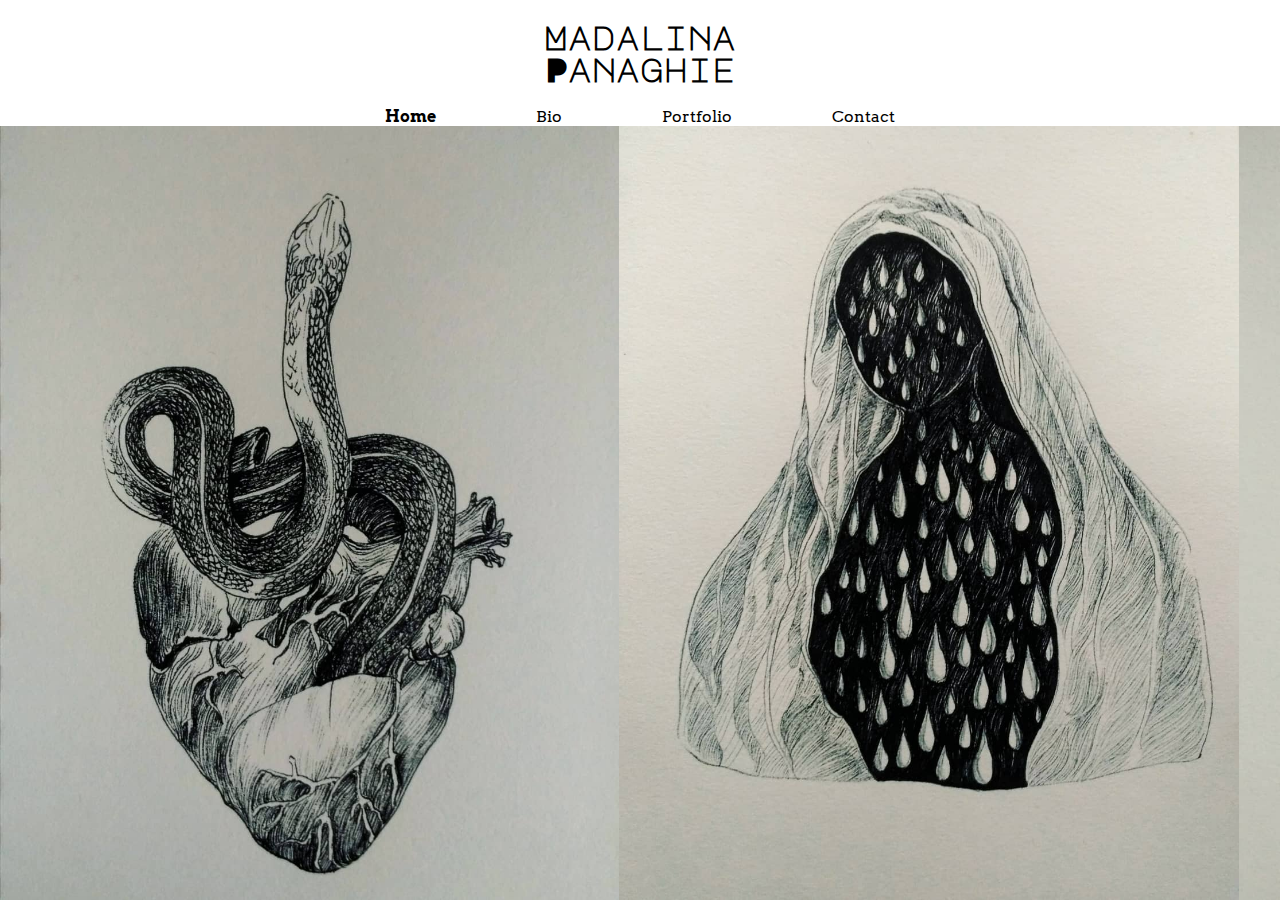
<file: index.html>
<!DOCTYPE html>
<html>
  <head>
    <title>Madalina Panaghie</title>
    <meta charset="UTF-8">
    <meta name="description" content="Artist portfolio">
    <meta name="keywords" content="art,illustration,traditional art,ink,graphic design">
    <meta name="author" content="Mădălina Panaghie">
    <link rel="stylesheet" type="text/css" href="style.css" />
    <link
      href="https://fonts.googleapis.com/css?family=Arvo|Major+Mono+Display"
      rel="stylesheet"
    />
    <meta name="viewport" content="width=device-width, initial-scale=1.0" />
    <script type="text/javascript" src="common.js"></script>
  </head>
  <body onload="resizeContent();" style="opacity: 0">
    <h1 id="title" class="title-center">Madalina<br />Panaghie</h1>
    <ul id="menu">
      <li><a href="index.html"><b>Home</b></a></li>
      <li><a href="bio.html">Bio</a></li>
      <li><a href="portfolio.html">Portfolio</a></li>
      <li><a href="contact.html">Contact</a></li>
    </ul>
    <div class="slideshow single-page-element">
      <img src="res/img/1.jpg" class="slideshow-images" /><img
        src="res/img/2.jpg"
        class="slideshow-images"
      /><img src="res/img/3.jpg" class="slideshow-images" /><img
        src="res/img/4.jpg"
        class="slideshow-images"
      /><img src="res/img/5.jpg" class="slideshow-images" /><img
        src="res/img/6.jpg"
        class="slideshow-images"
      /><img src="res/img/7.jpg" class="slideshow-images" />
    </div>
    <script type="text/javascript" src="slider.js"></script>
  </body>
</html>
</file>
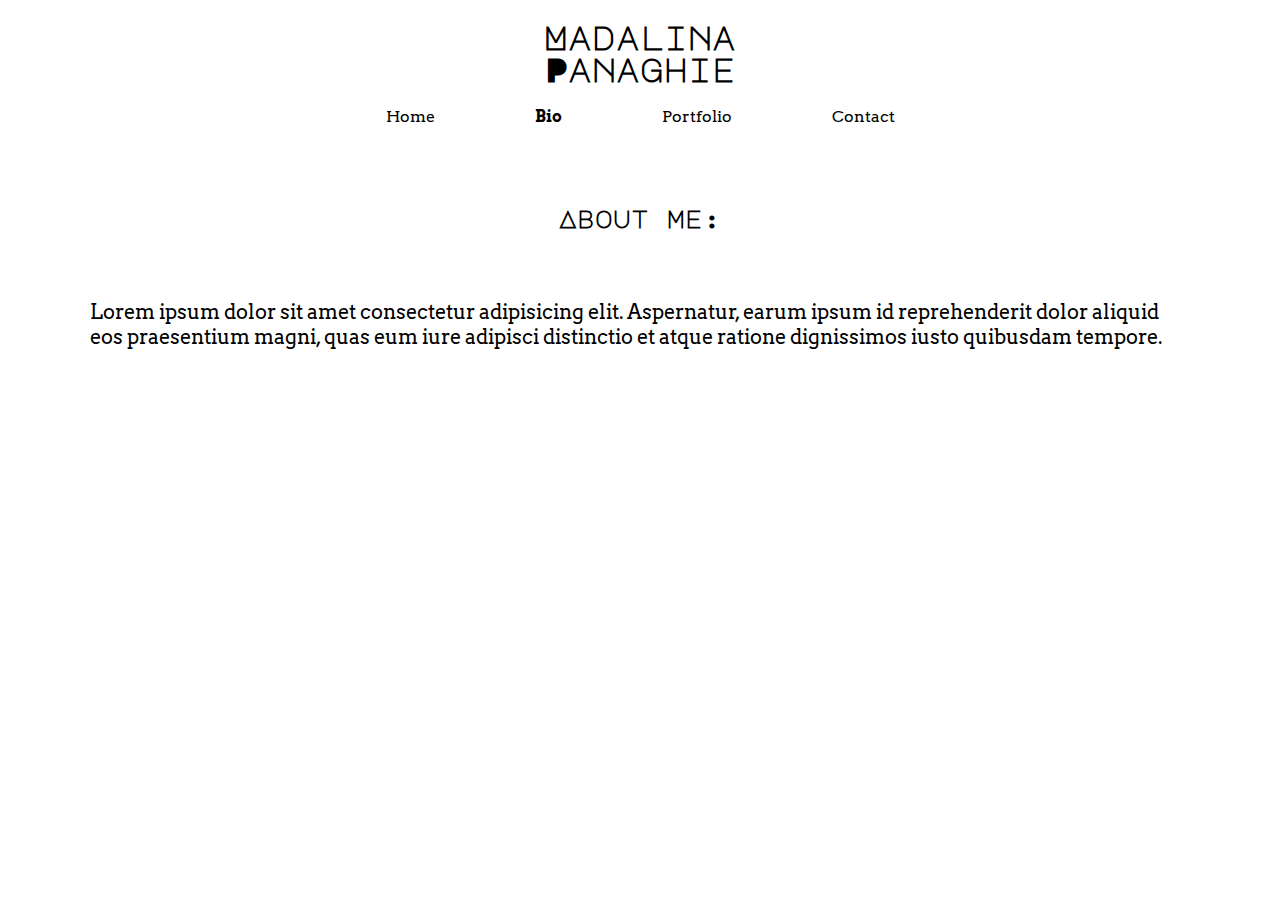
<file: bio.html>
<!DOCTYPE html>
<html>
  <head>
    <title>Madalina Panaghie - Bio</title>
    <meta charset="UTF-8">
    <meta name="description" content="Artist portfolio">
    <meta name="keywords" content="art,illustration,traditional art,ink,graphic design">
    <meta name="author" content="Mădălina Panaghie">
    <link rel="stylesheet" type="text/css" href="style.css" />
    <link
      href="https://fonts.googleapis.com/css?family=Arvo|Major+Mono+Display"
      rel="stylesheet"
    />
    <meta name="viewport" content="width=device-width, initial-scale=1.0" />
  </head>
  <body>
    <h1 id="title" class="title-center">Madalina<br />Panaghie</h1>
    <ul id="menu">
      <li><a href="index.html">Home</a></li>
      <li><a href="bio.html"><b>Bio</b></a></li>
      <li><a href="portfolio.html">Portfolio</a></li>
      <li><a href="contact.html">Contact</a></li>
    </ul>
    <div class="page-size">        
        <h2 class="content-font center">
                About me:
        </h2>
        <p class="content-font about-me">
            <br>
            <br>
            Lorem ipsum dolor sit amet consectetur adipisicing elit. Aspernatur, earum ipsum id reprehenderit dolor aliquid eos praesentium magni, quas eum iure adipisci distinctio et atque ratione dignissimos iusto quibusdam tempore.
        </p>
    </div>
  </body>
</html>
</file>
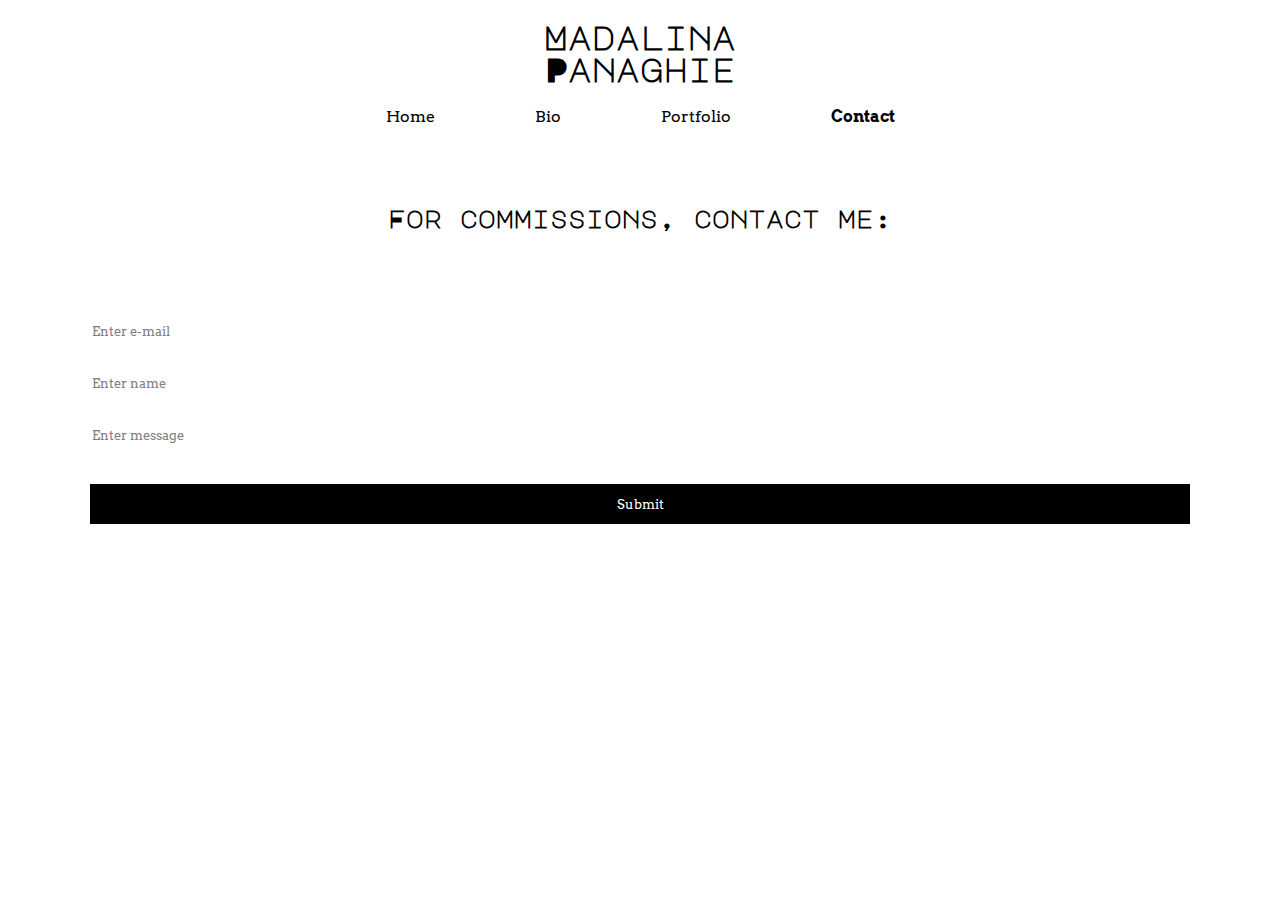
<file: contact.html>
<!DOCTYPE html>
<html>
  <head>
    <title>Madalina Panaghie - Contact</title>
    <meta charset="UTF-8">
    <meta name="description" content="Artist portfolio">
    <meta name="keywords" content="art,illustration,traditional art,ink,graphic design">
    <meta name="author" content="Mădălina Panaghie">
    <link rel="stylesheet" type="text/css" href="style.css" />
    <link
      href="https://fonts.googleapis.com/css?family=Arvo|Major+Mono+Display"
      rel="stylesheet"
    />
    <meta name="viewport" content="width=device-width, initial-scale=1.0" />
  </head>
  <body>
    <h1 id="title" class="title-center">Madalina<br />Panaghie</h1>
    <ul id="menu">
      <li><a href="index.html">Home</a></li>
      <li><a href="bio.html">Bio</a></li>
      <li><a href="portfolio.html">Portfolio</a></li>
      <li><a href="contact.html"><b>Contact</b></a></li>
    </ul>
    <div class="page-size">
        <h2 class="content-font center">
            For commissions, contact me:
        </h2>
        <form action="https://formspree.io/madalina.panaghie@gmail.com" class="center" method="POST">
            <input type="email" name="_replyto" placeholder="Enter e-mail" class="form-element form-element-input" required>
            <br>
            <input type="text" name="name" placeholder="Enter name" class="form-element form-element-input">
            <br>
            <input type="text" name="message" placeholder="Enter message" class="form-element form-element-input" required>

            </textarea>
            <br><br>
            <input type="submit" value="Submit" class="form-element form-button">
          </form> 
    </div>
  </body>
</html>
</file>
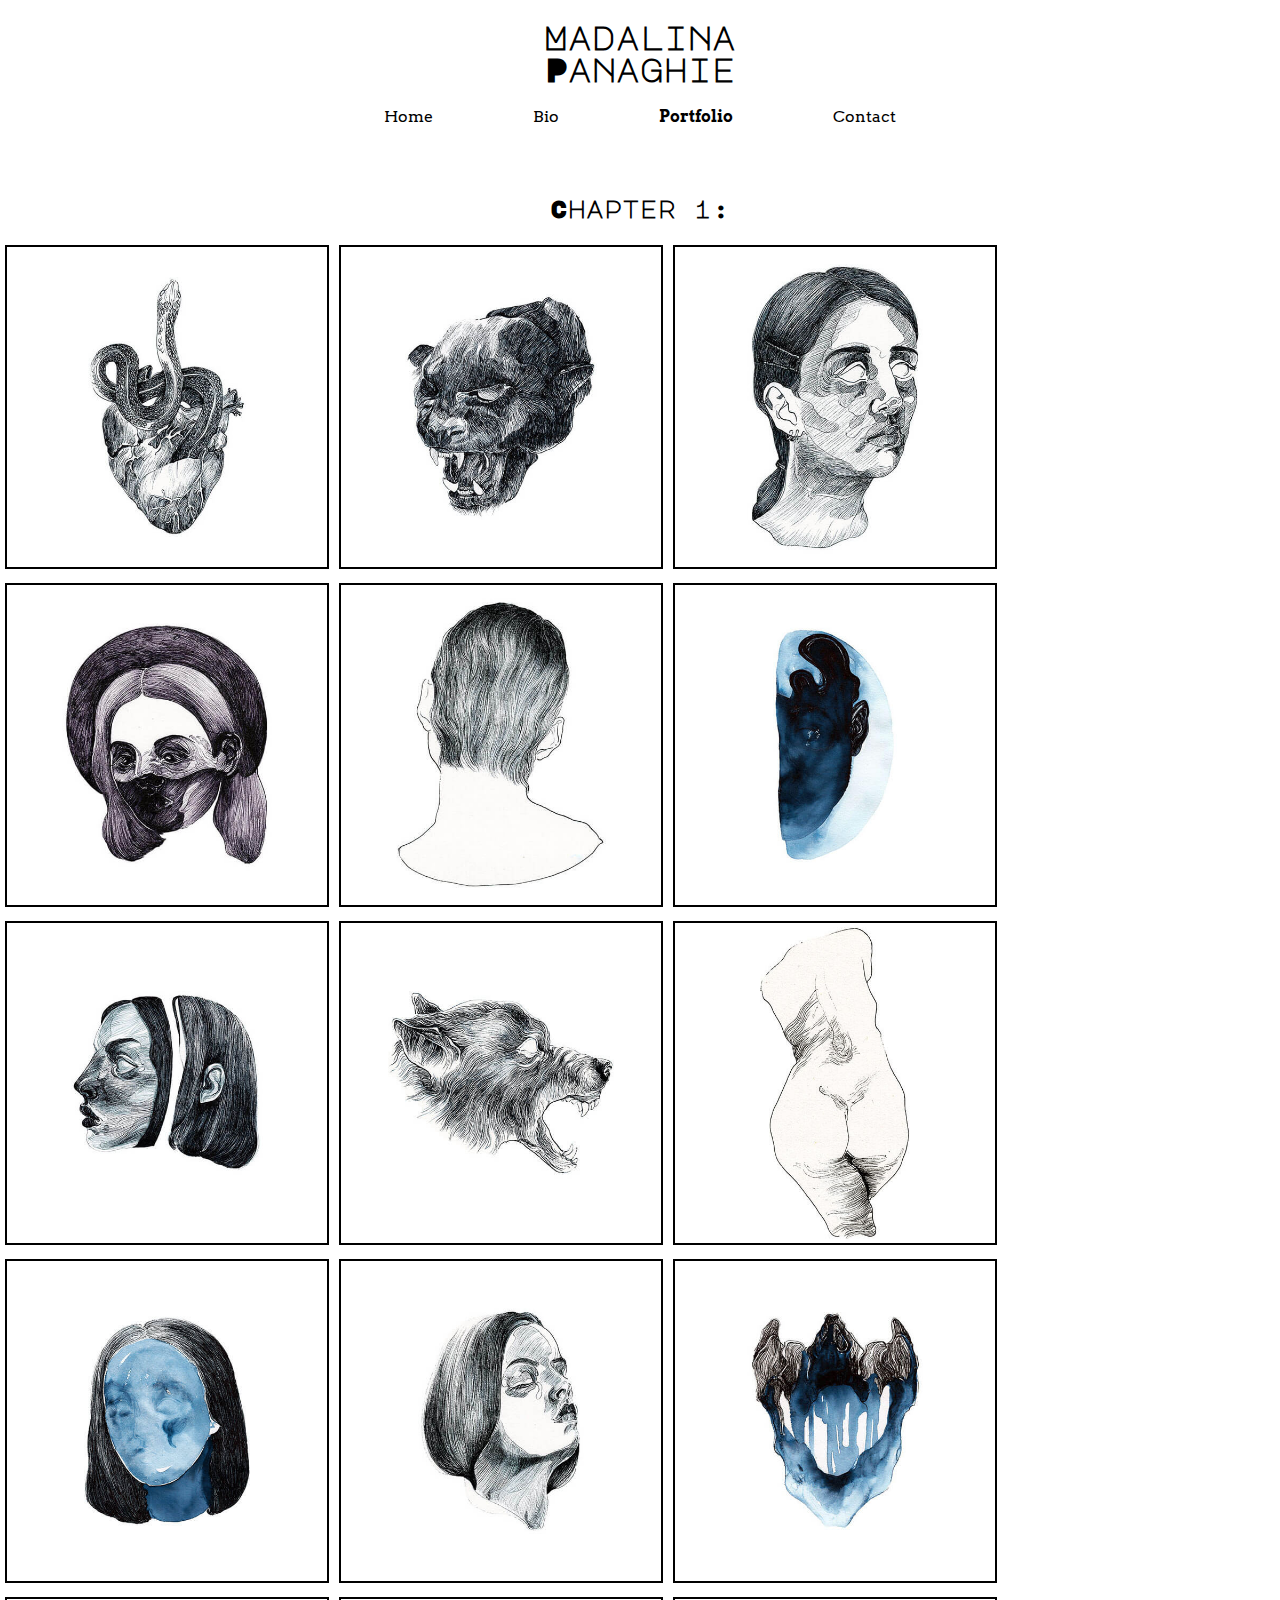
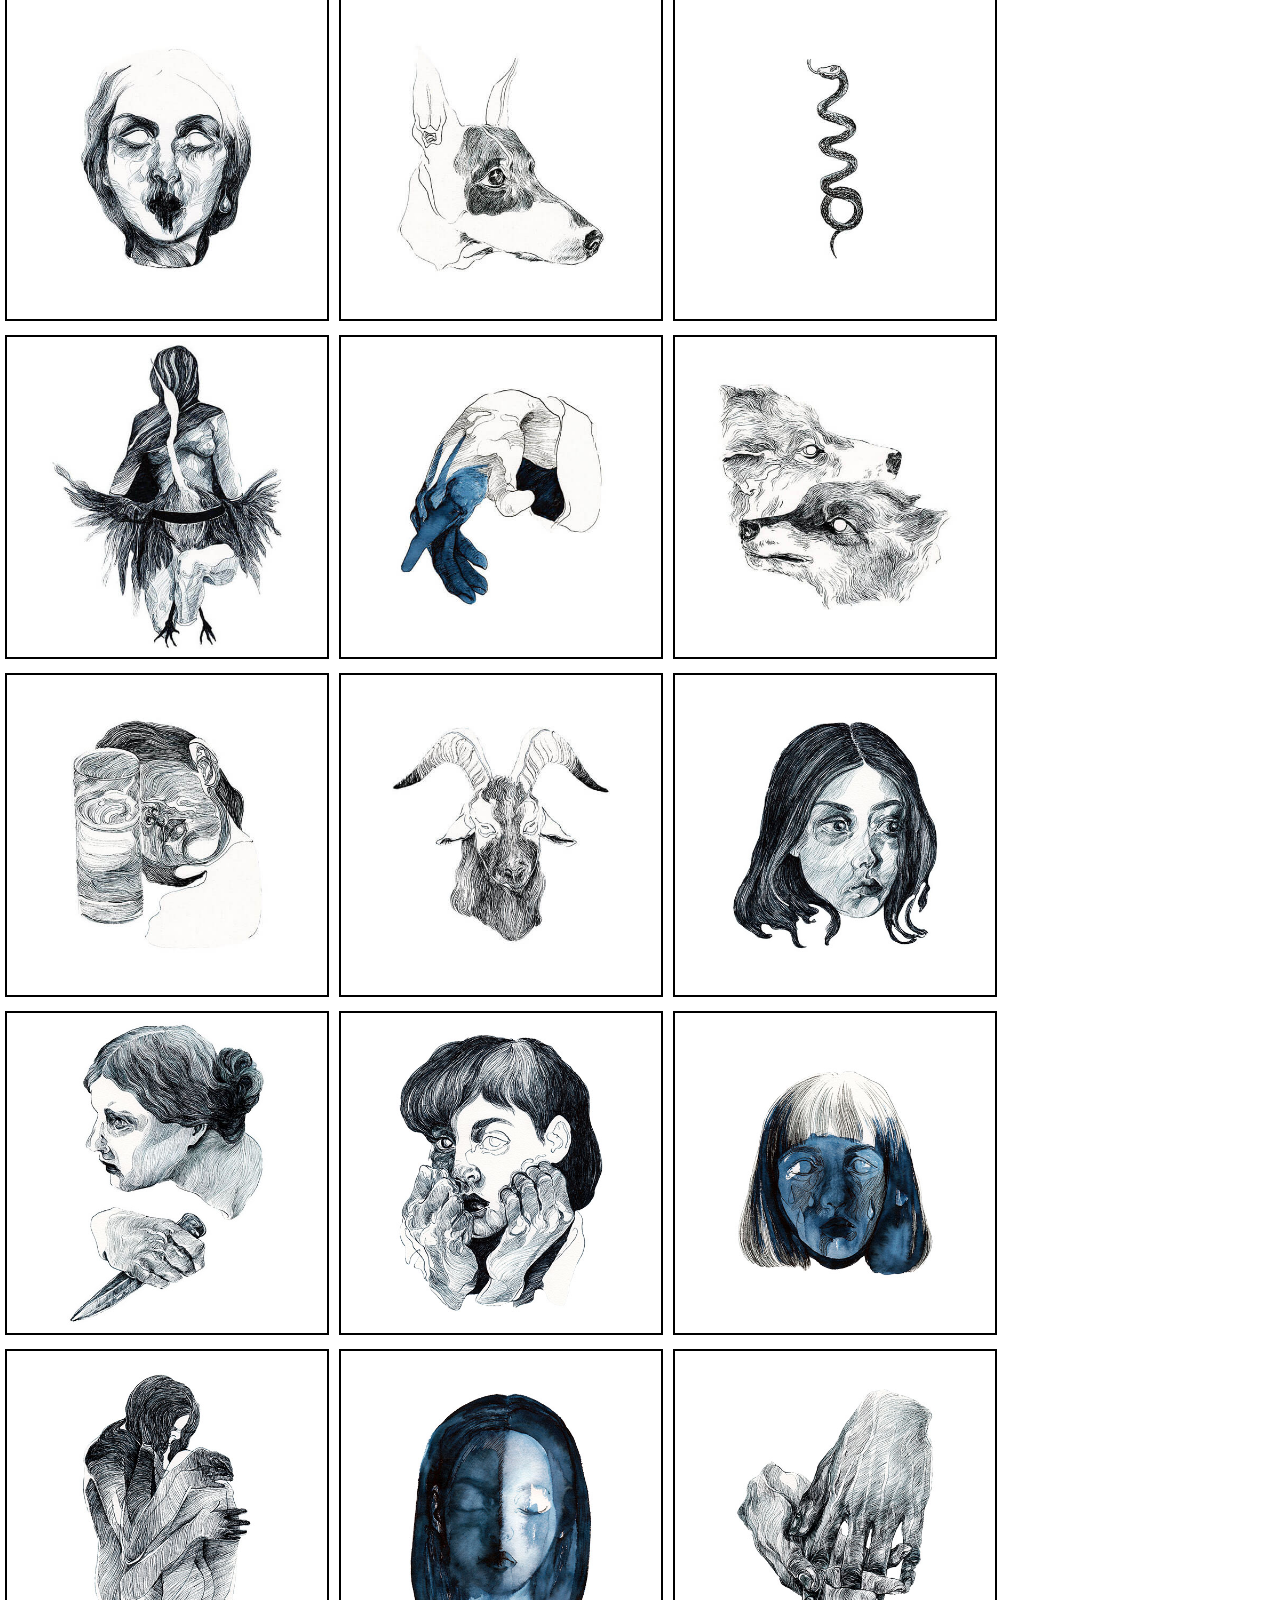
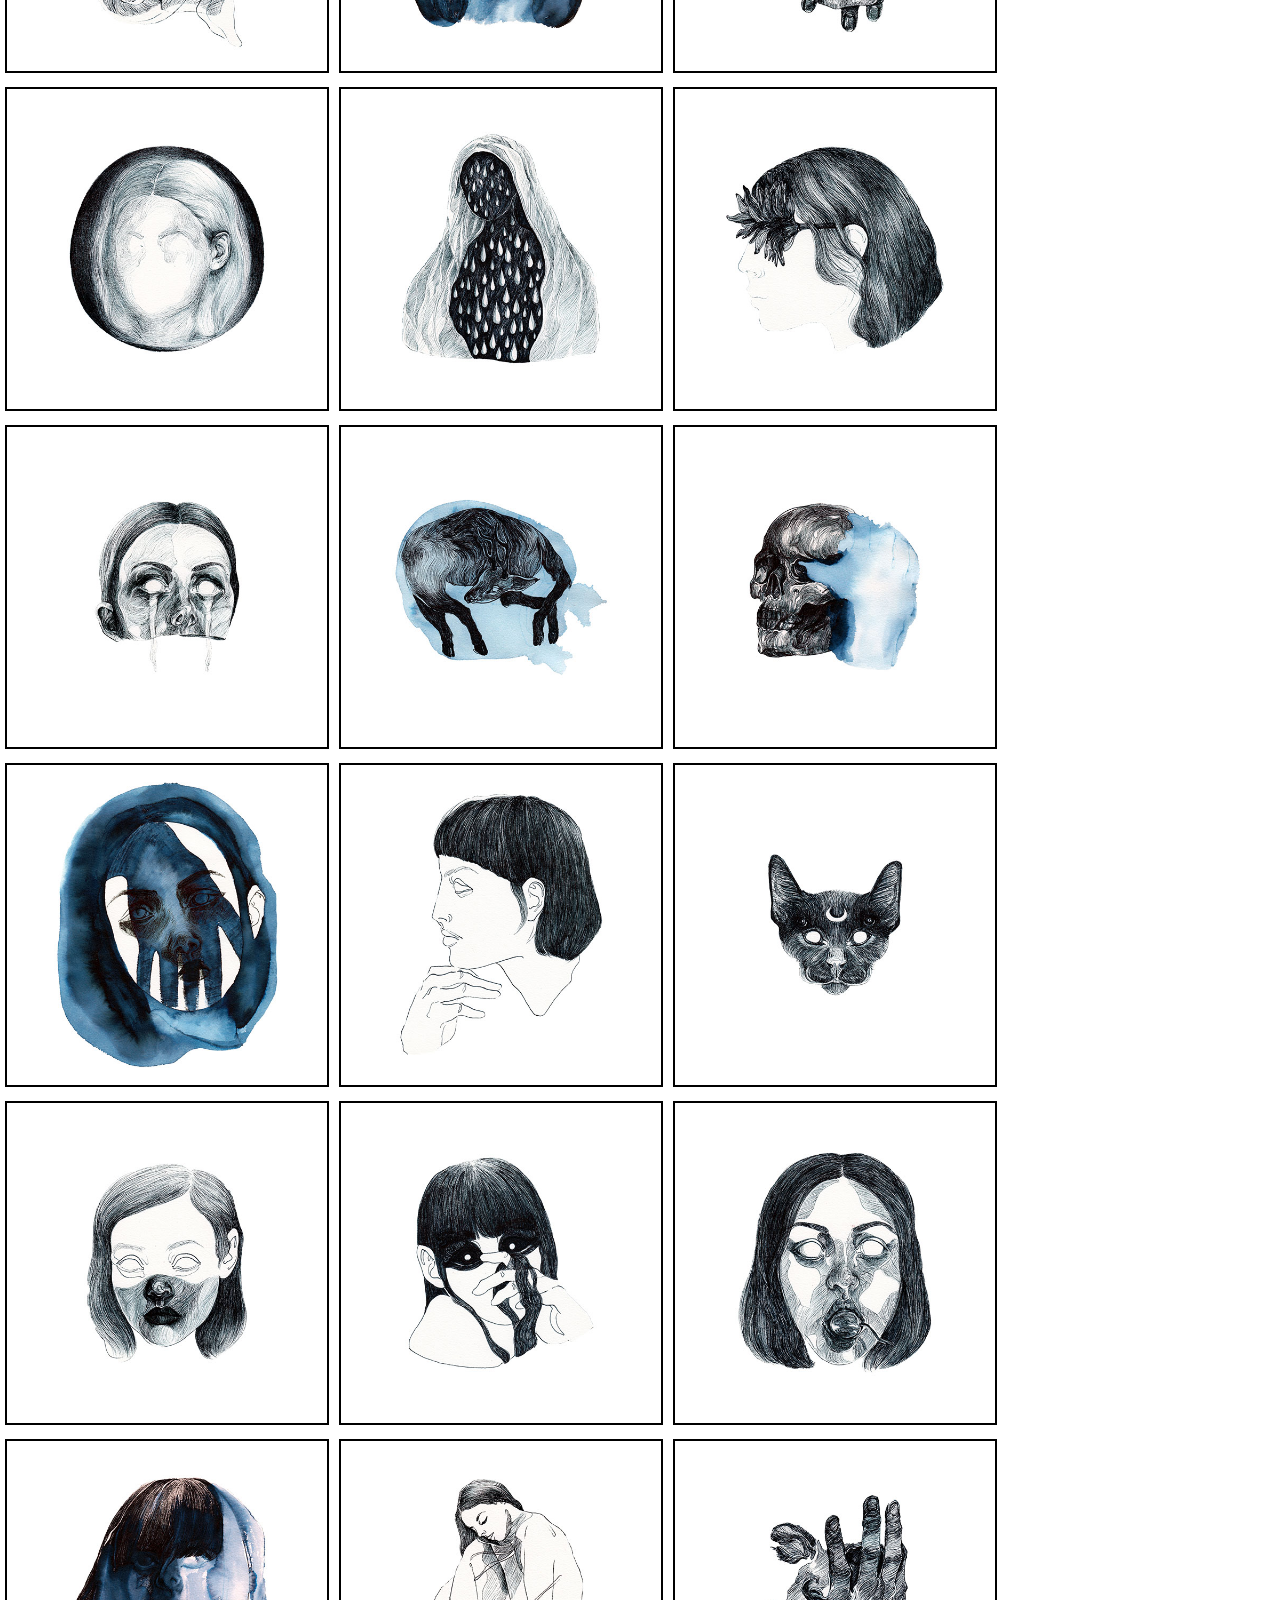
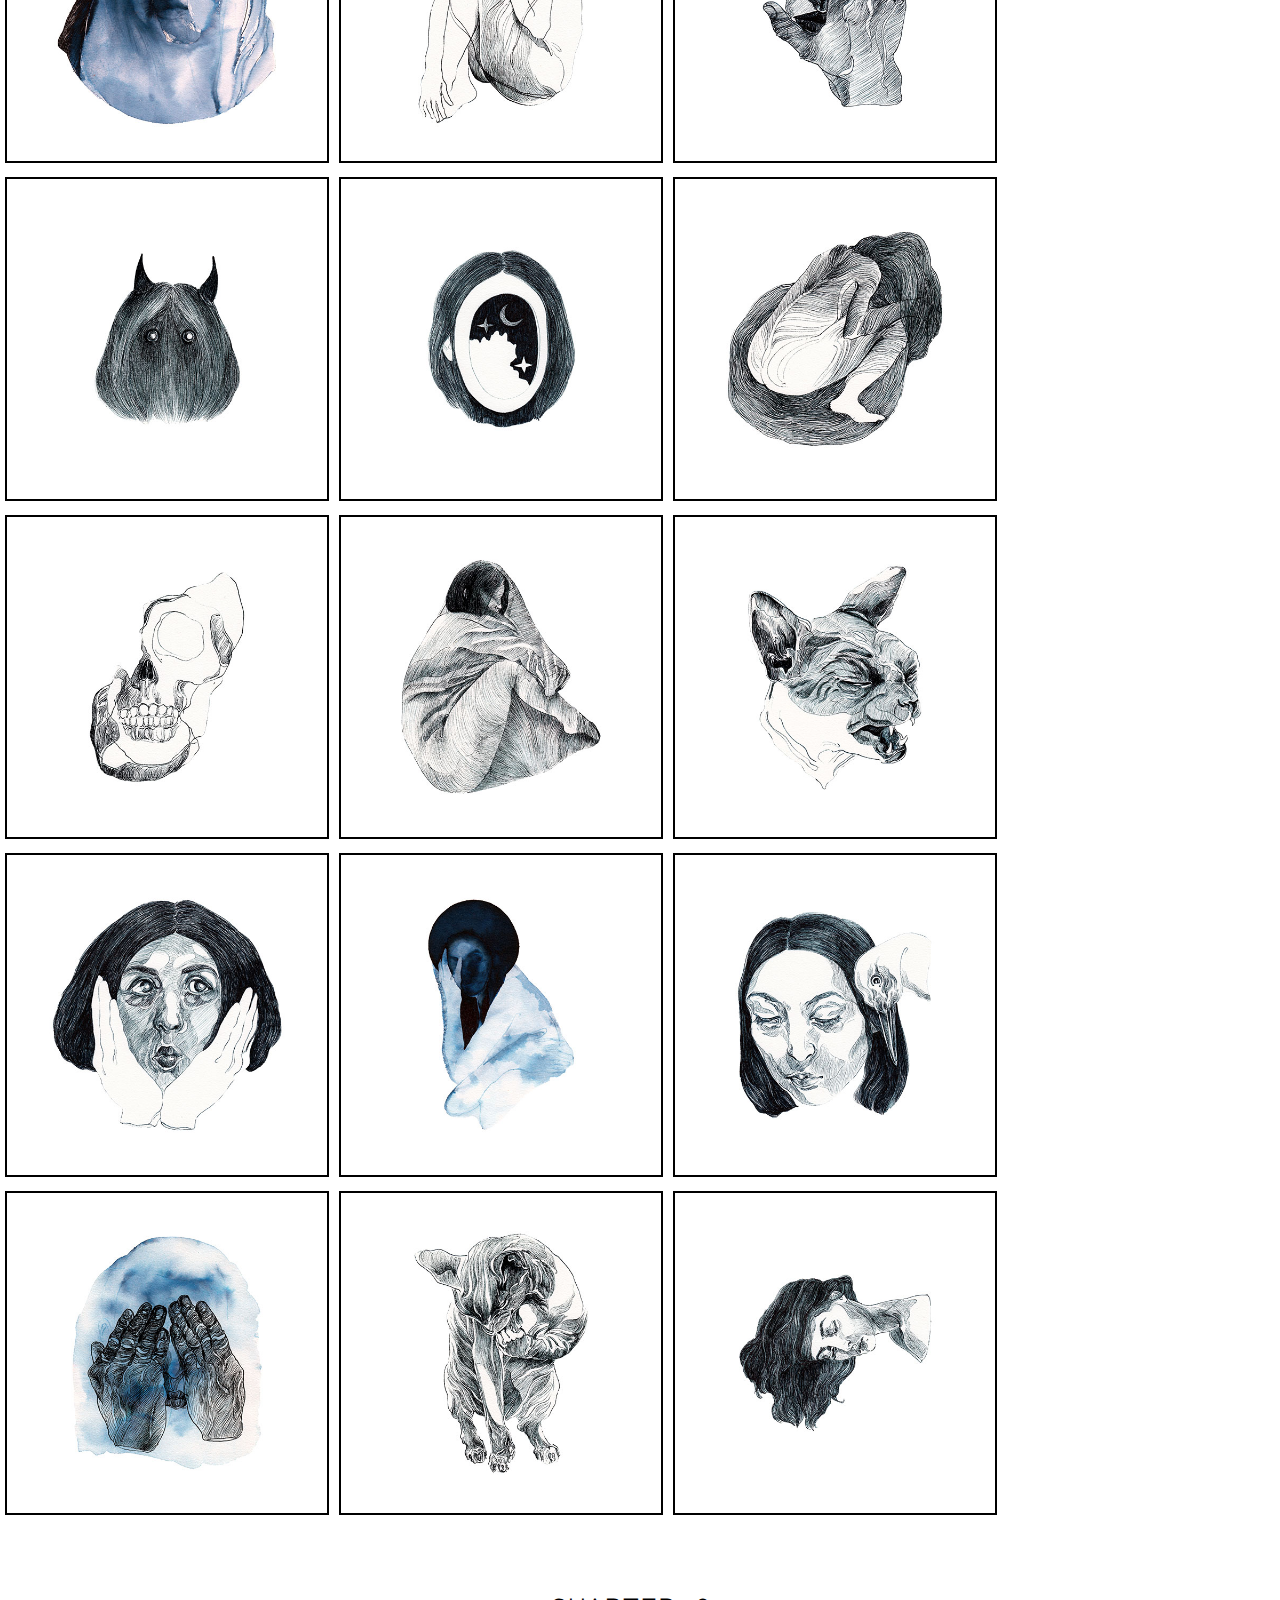
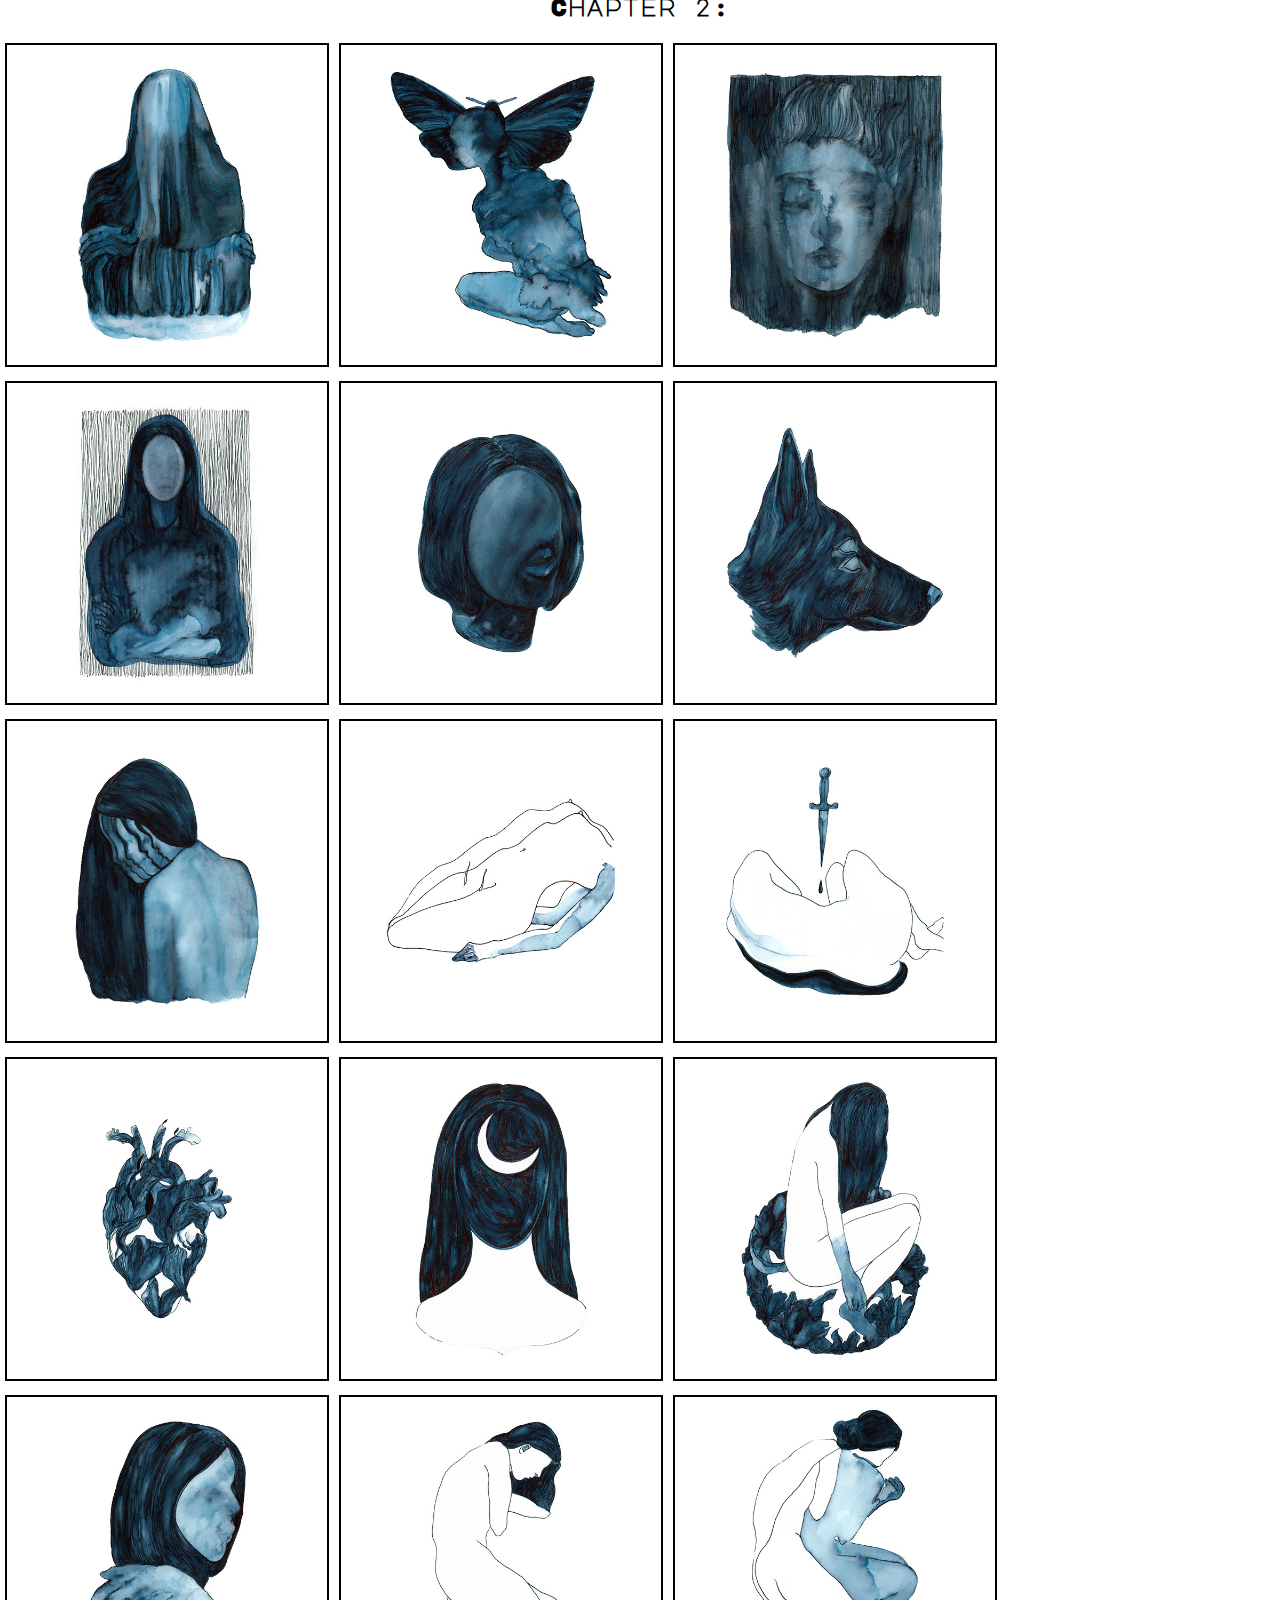
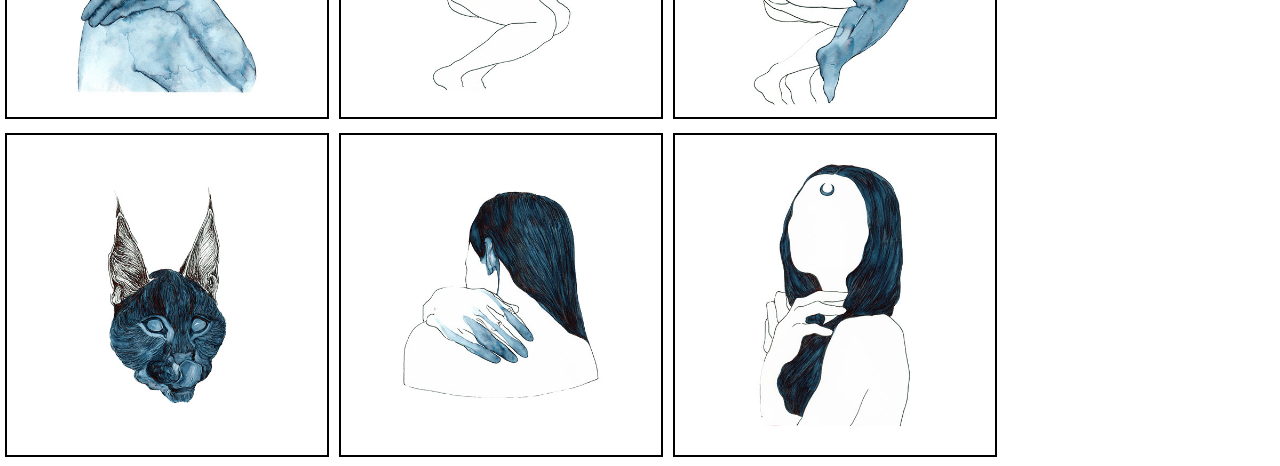
<file: portfolio.html>
<!DOCTYPE html>
<html>
  <head>
    <title>Madalina Panaghie - Portfolio</title>
    <meta charset="UTF-8">
    <meta name="description" content="Artist portfolio">
    <meta name="keywords" content="art,illustration,traditional art,ink,graphic design">
    <meta name="author" content="Mădălina Panaghie">
    <link rel="stylesheet" type="text/css" href="style.css" />
    <link
      href="https://fonts.googleapis.com/css?family=Arvo|Major+Mono+Display"
      rel="stylesheet"
    />
    <meta name="viewport" content="width=device-width, initial-scale=1.0" />
  </head>
  <body>
    <h1 id="title" class="title-center">Madalina<br />Panaghie</h1>
    <ul id="menu">
      <li><a href="index.html">Home</a></li>
      <li><a href="bio.html">Bio</a></li>
      <li><a href="portfolio.html"><b>Portfolio</b></a></li>
      <li><a href="contact.html">Contact</a></li>
    </ul>
    <div class="single-page-element">
        <h2 class="content-font center">
            Chapter 1:
        </h2>
        <div class="portfolio-container book1">
        </div>
        <h2 class="content-font center">
            Chapter 2:
        </h2>
        <div class="portfolio-container book2">
        </div>
    </div>
    <script type="text/javascript" src="portfolio.js"></script>
  </body>
</html>
</file>
<file: style.css>
body {
  margin: 0px;
}

.center {
  display: block;
  margin-left: auto;
  margin-right: auto;
  padding-top: 50px;
  text-align: center;
}
.page-size {
  max-width:1100px;
  margin: auto;
  padding: 10px;
}
#title {
  font-family: "Major Mono Display", monospace;
}
.content-font {
  font-family: "Major Mono Display", monospace;
}
.title-center {
  text-align: center;
}
ul {
  list-style-type: none;
  margin: 0;
  padding: 0;
  display: flex;
  flex-wrap: wrap;
  justify-content: center;
}
li {
  display: inline;
}
a {
  color: black;
  text-decoration: none;
  text-align: center;
  padding-left:50px;
  padding-right:50px;
  font-family: "Arvo", serif;
}
.form-element {
  font-family: "Arvo", serif;
  width:100%;
  margin-top: 10px;
  height:40px;
  border:0;
}
.form-element-input {  
  background-color: transparent;
  color: black;  
}
.form-element-input::placeholder {
  color: grey;  
}
.form-button {
  background-color: black;
  color: white;
}

.about-me {
  font-family: "Arvo", serif;
  font-size: 20px;
}

@keyframes slider-animation1 {
  from {right: 0px;}
  to {right: 500px;}
}
@keyframes slider-animation2 {
  from {right: 500px;}
  to {right: 1000px;}
}
@keyframes slider-animation3 {
  from {right: 1000px;}
  to {right: 1500px;}
}
@keyframes slider-animation4 {
  from {right: 1500px;}
  to {right: 2000px;}
}
.slideshow {
  overflow: hidden;
  white-space: nowrap;
  position: relative;
}
.slideshow-images {
  height:inherit;
  position: relative;
  right: 0px;
  animation: slider-animation1 3s ease 0s 1 normal forwards;
}
.portfolio-item-wrapper {
  padding: 5px;
}
.portfolio-item {
  width: 320px;
  border: 2px solid;
}
.portfolio-item-big {
  width: 2048;
  border: 2px solid;
}
.portfolio-container {
  display: flex;
  flex-wrap:wrap;
}
</file>
